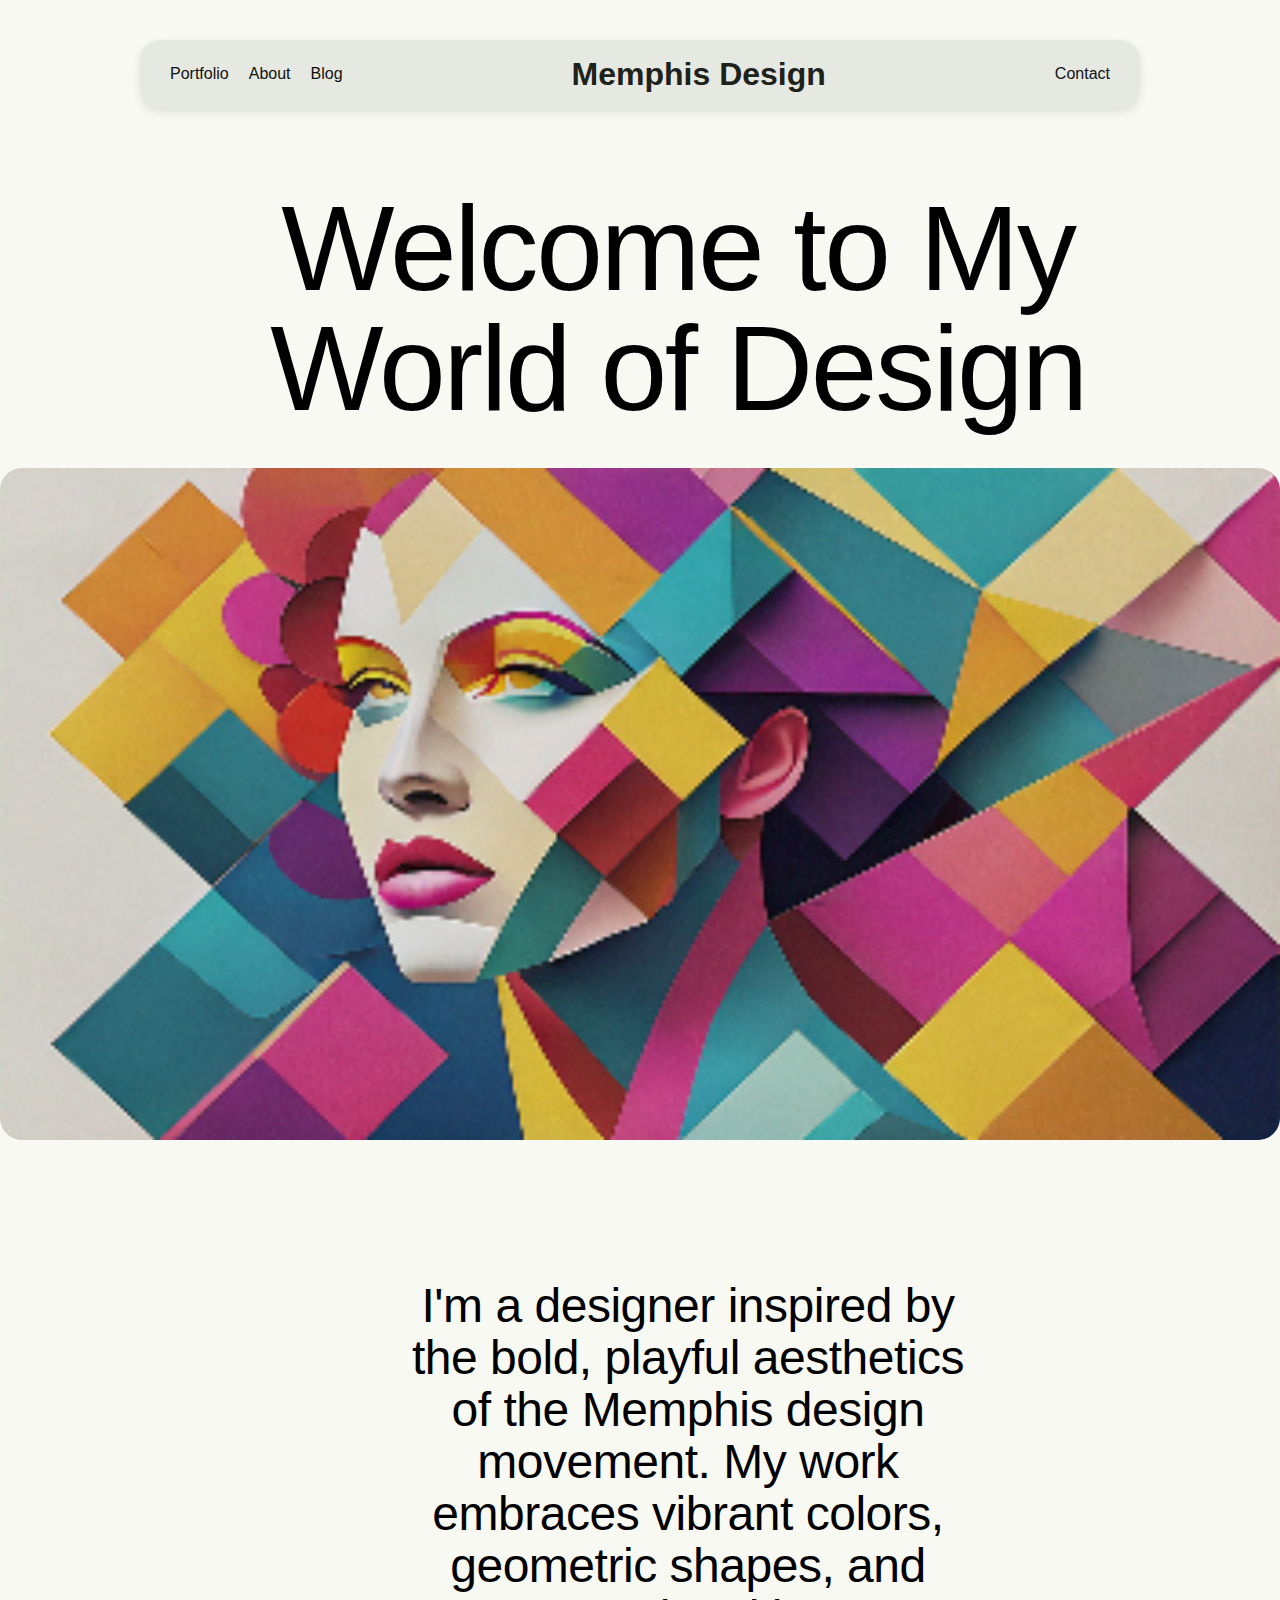
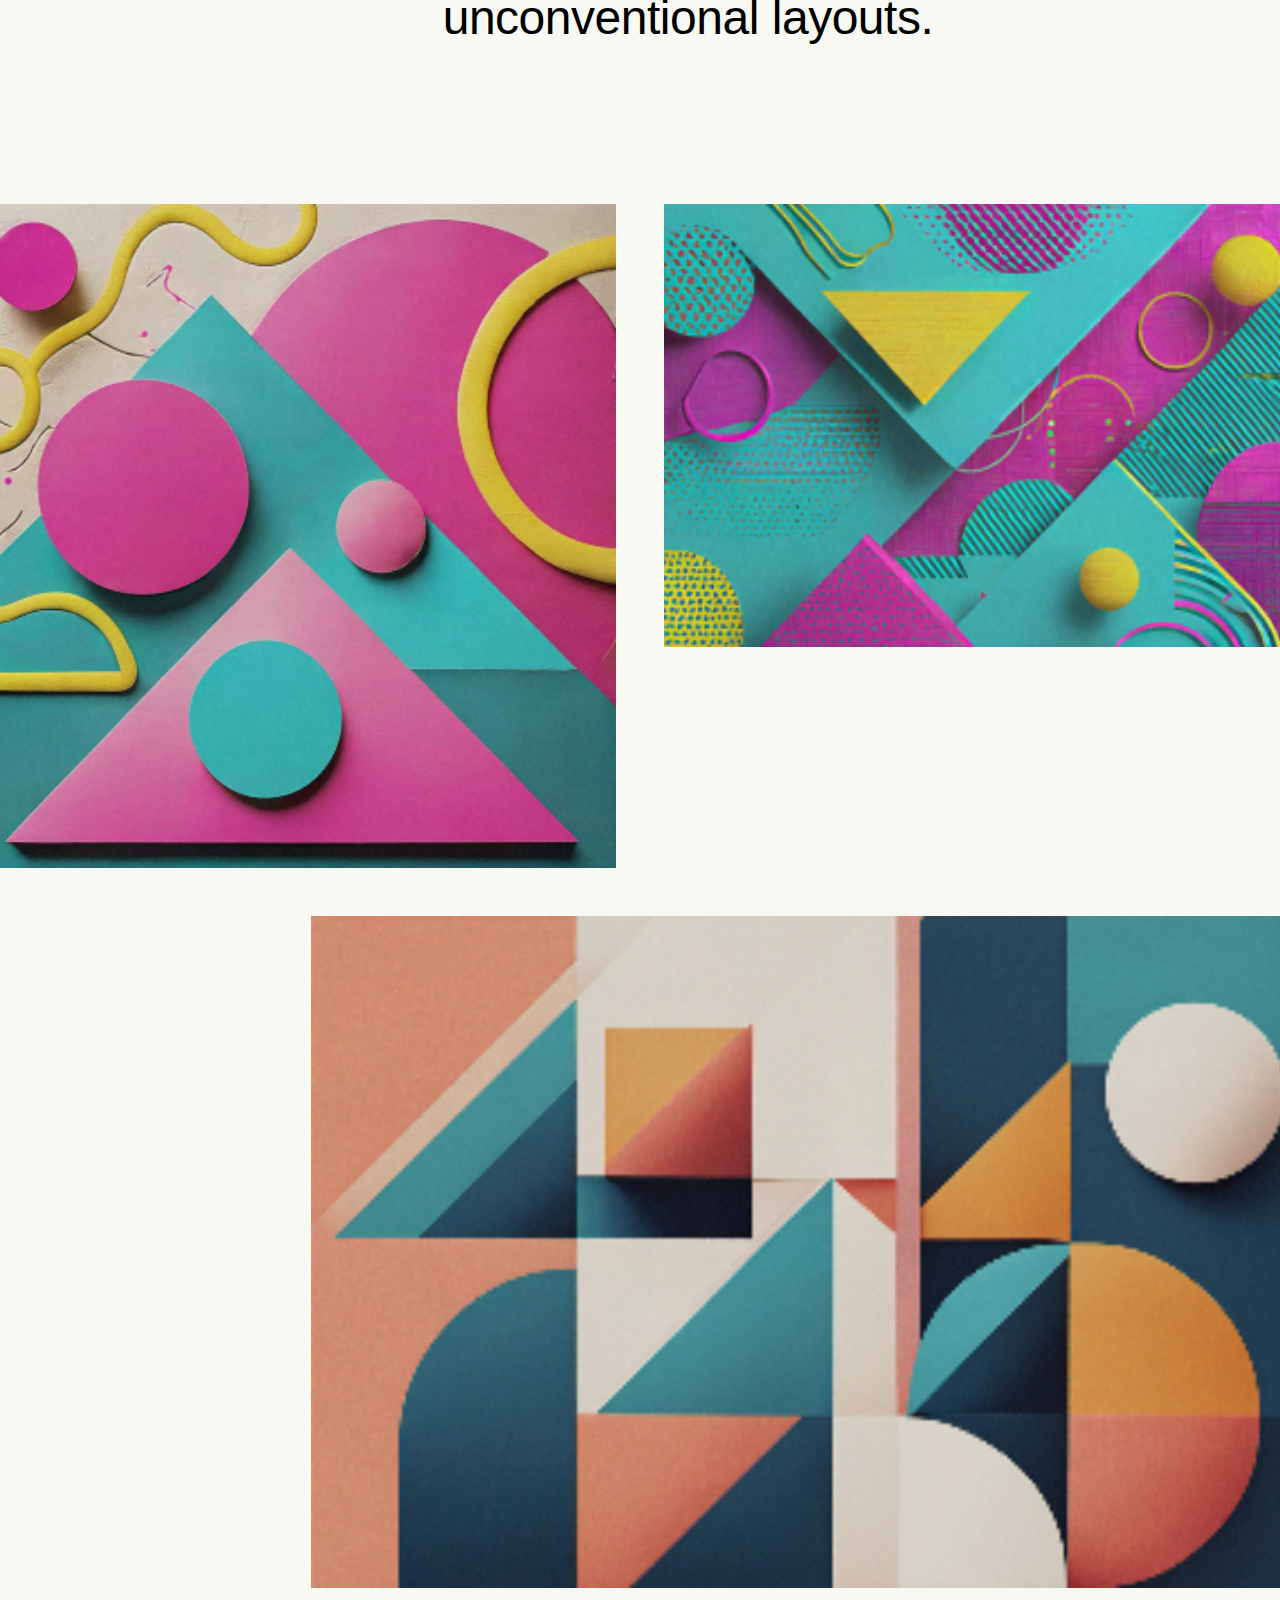
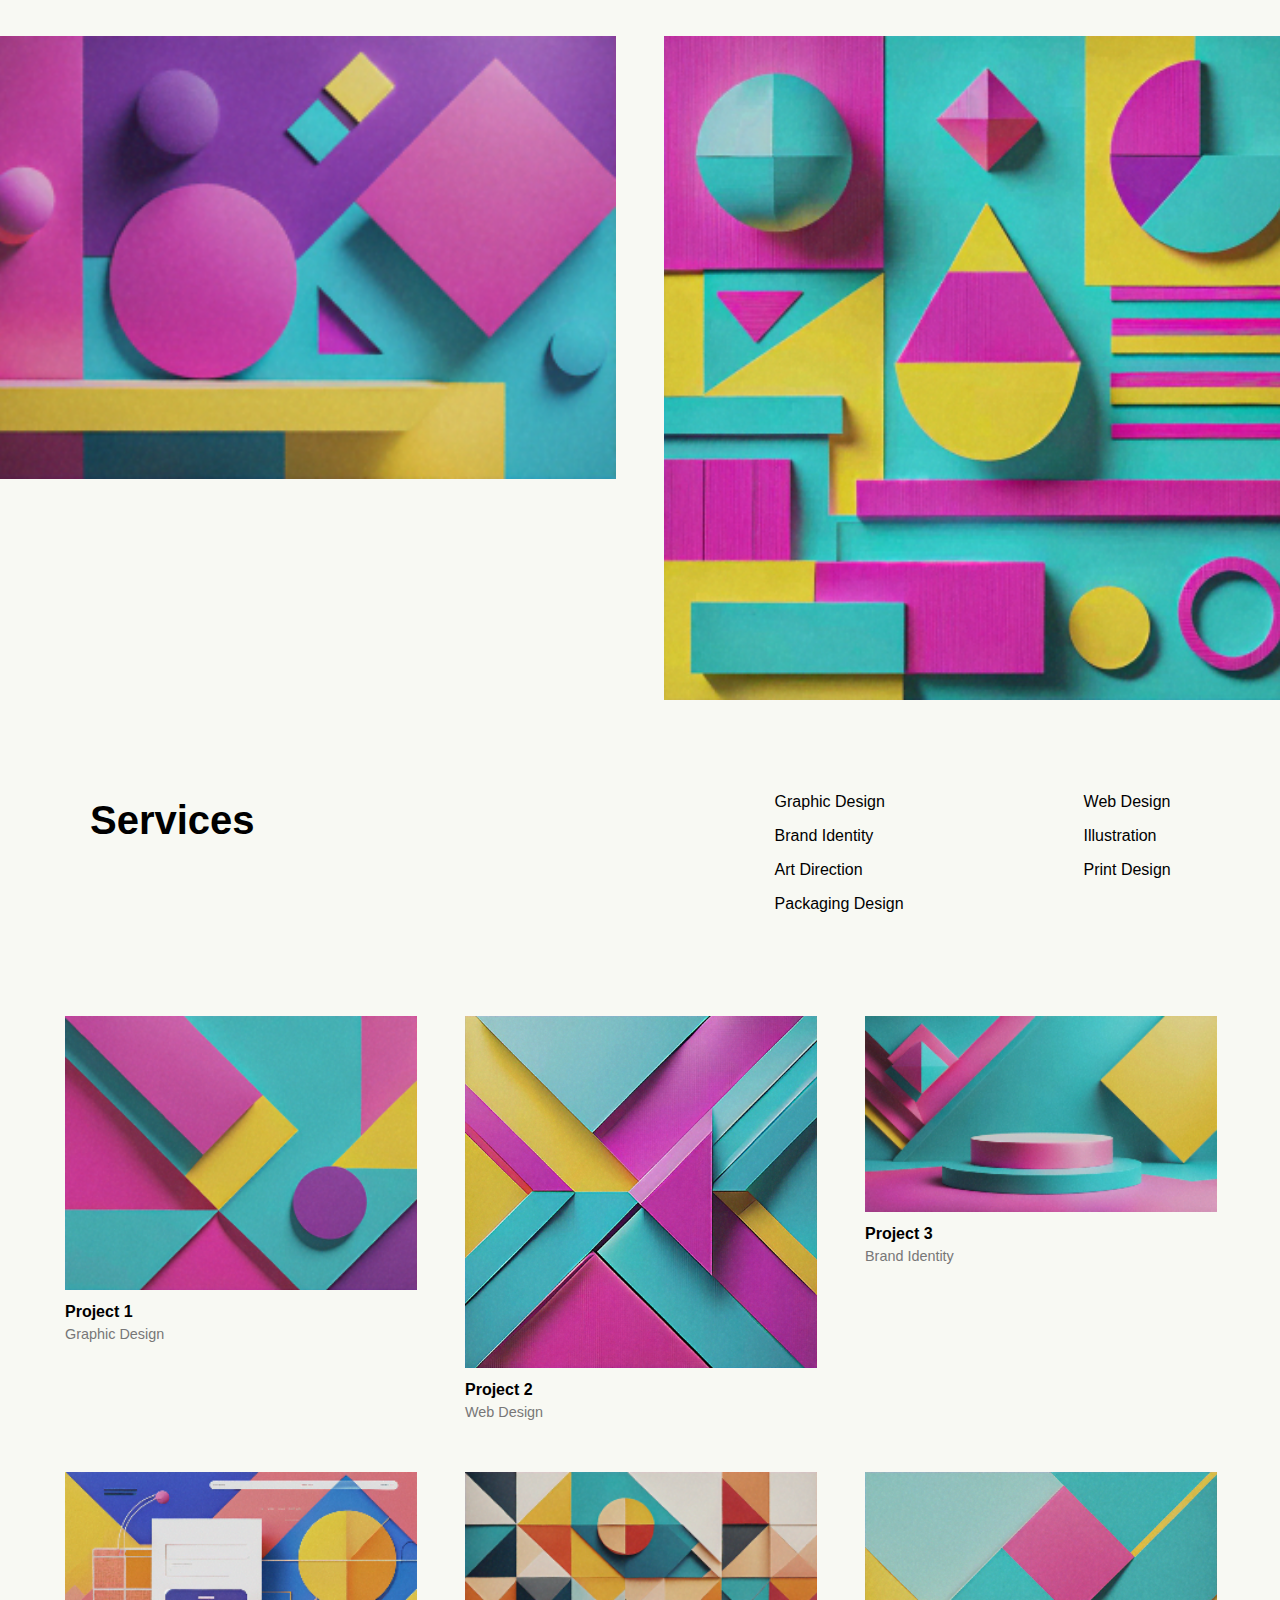
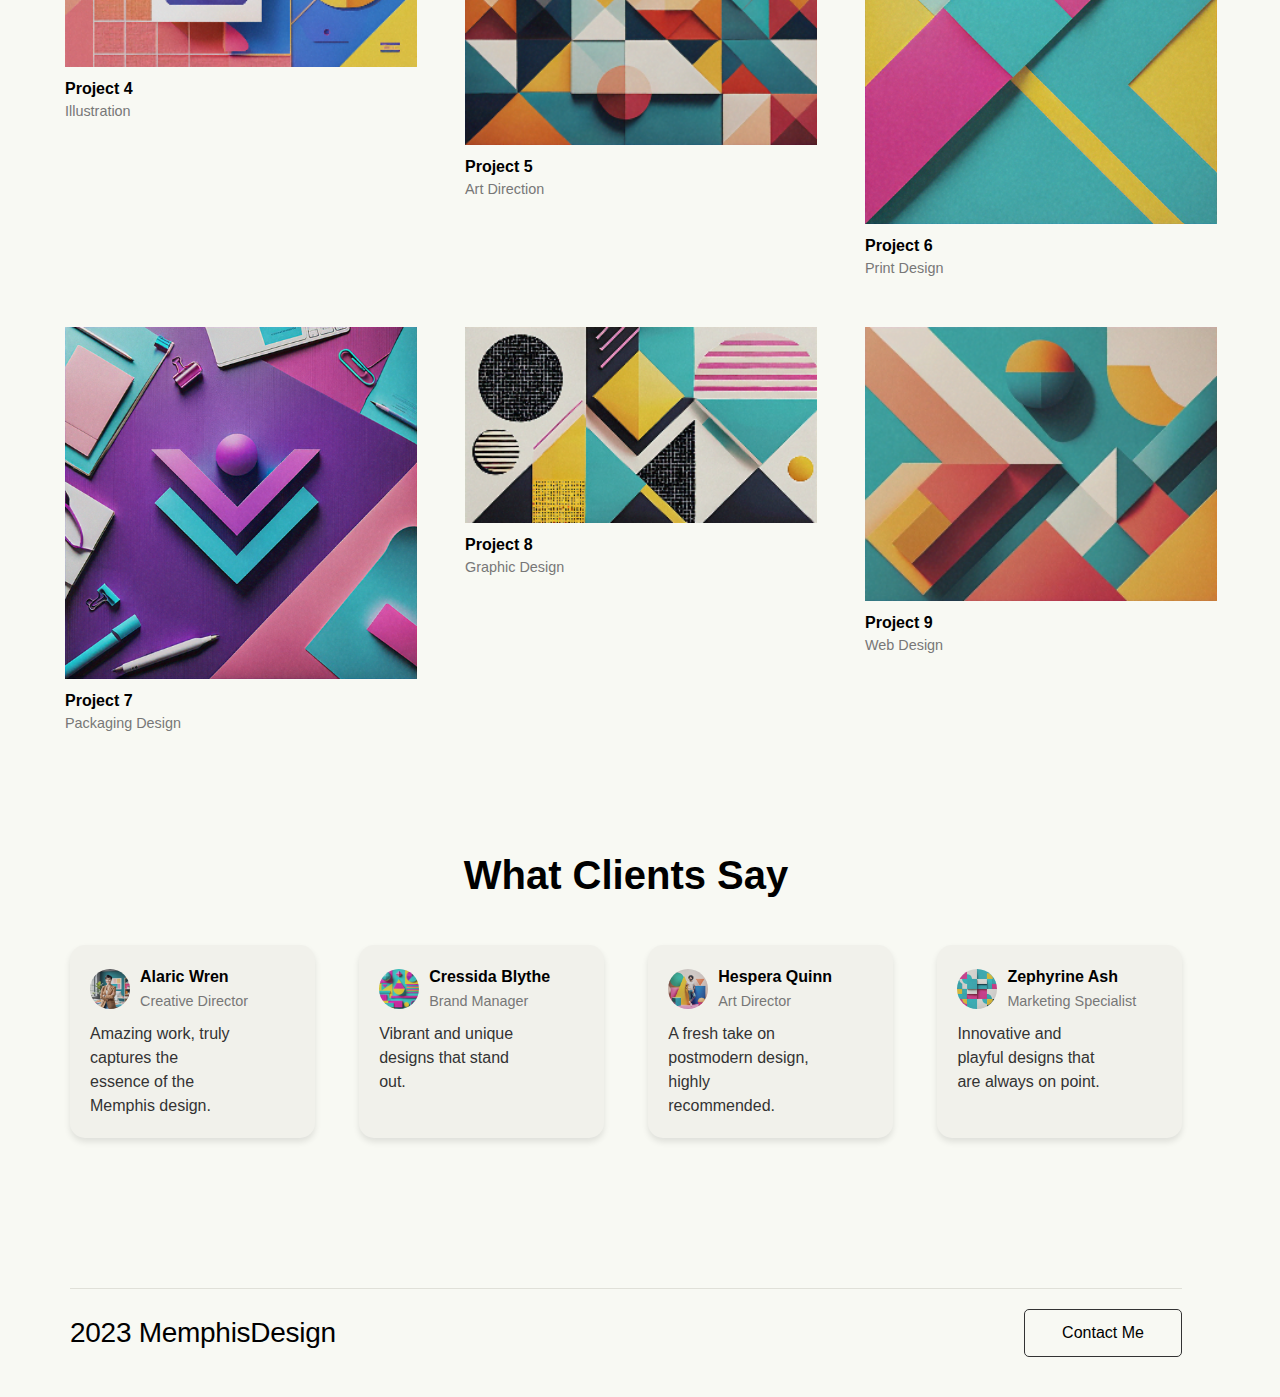
<file: index.html>
<!DOCTYPE html>
<html lang="en">

<head>
  <meta charset="UTF-8">
  <meta name="viewport" content="width=device-width, initial-scale=1.0">
  <title>MemphisDesign</title>
  <link rel="stylesheet" href="prateek.css">
</head>

<body>
   <!-- Navigation Bar -->
   <nav class="navbar">
    <ul class="nav-links">
        <li><a href="#">Portfolio</a></li>
        <li><a href="#">About</a></li>
        <li><a href="#">Blog</a></li>
    </ul>
    <div class="logo">Memphis Design</span></div>
    <ul class="nav-links">
        <li><a href="#">Contact</a></li>
    </ul>
</nav>

  <!-- Header Section -->
  <header class="header">
    <h2 class="headline">
      <span>Welcome to My World of Design</span>

    </h2>
    <!-- Image Section -->
    <div class="hero-image">
      <img src="mainimg.png" alt="Colorful Geometric Artwork">
    </div>
  </header>


  <!-- Intro Section -->
  <section class="intro">
    <p>
      I'm a designer inspired by the bold, playful aesthetics of the Memphis design movement.
      My work embraces vibrant colors, geometric shapes, and unconventional layouts.
    </p>
  </section>

  <!-- Image Grid Section -->
  <section class="image-grid">
    <div class="image-row">
      <img src="project1.png" style= "width: 648px; height:664px; " alt="Geometric Design 1">
      <img src="project2.png" style="width: 648px; height: 443px; "alt="Geometric Design 2">
    </div>
    <div class="image-row single">
      <img src="project3.png" style="width: 1008px; height: 672px; " alt="Geometric Design 3">
    </div>
    <div class="image-row">
      <img src="prjoect4.png" style="width: 648px; height: 443px;" alt="Geometric Design 4">
      <img src="prjoect6.png" style="width: 648px; height: 664px;"  alt="Geometric Design 5">
    </div>
  </section>


  <div class="container">
    <h1 class="services-title">Services</h1>
    <div class="services-list">
        <div class="column1">
            <p>Graphic Design</p>
            <p>Brand Identity</p>
            <p>Art Direction</p>
            <p>Packaging Design</p>
        </div>
        <div class="column2">
            <p>Web Design</p>
            <p>Illustration</p>
            <p>Print Design</p>
        </div>
    </div>
</div>
       
    </section>

    <section class="projects">
        <div class="project" id="project1">
            <img src="image1..png" alt="Project 1">
            <p class="project-title">Project 1</p>
            <p class="project-category">Graphic Design</p>
        </div>
        <div class="project" id="project2">
            <img src="image2.png" alt="Project 2">
            <p class="project-title">Project 2</p>
            <p class="project-category">Web Design</p>
        </div>
        <div class="project" id="project3">
            <img src="image3.png" alt="Project 3">
            <p class="project-title">Project 3</p>
            <p class="project-category">Brand Identity</p>
        </div>
        <div class="project" id="project4">
            <img src="image4.png" alt="Project 4">
            <p class="project-title">Project 4</p>
            <p class="project-category">Illustration</p>
        </div>
        <div class="project" id="project5">
            <img src="image5.png" alt="Project 5">
            <p class="project-title">Project 5</p>
            <p class="project-category">Art Direction</p>
        </div>
        <div class="project" id="project6">
            <img src="image6.png" alt="Project 6">
            <p class="project-title">Project 6</p>
            <p class="project-category">Print Design</p>
        </div>
        <div class="project" id="project7">
            <img src="image7.png" alt="Project 7">
            <p class="project-title">Project 7</p>
            <p class="project-category">Packaging Design</p>
        </div>
        <div class="project" id="project8">
            <img src="image8.png" alt="Project 8">
            <p class="project-title">Project 8</p>
            <p class="project-category">Graphic Design</p>
        </div>
        <div class="project" id="project9">
            <img src="image9.png" alt="Project 9">
            <p class="project-title">Project 9</p>
            <p class="project-category">Web Design</p>
        </div>
    </section>
</div>


<div class="footer-cards">
  <!-- Section Title -->
  <h1 class="section-title">What Clients Say</h1>

  <!-- Testimonials Section -->
  <div class="testimonials">
      <!-- Testimonial 1 -->
      <div class="testimonial-card">
          <div class="client-info">
              <img src="avatar1.png" alt="Client 1" class="avatar">
              <div>
                  <p class="client-name">Alaric Wren</p>
                  <p class="client-title">Creative Director</p>
              </div>
          </div>
          <p class="testimonial-text">
              Amazing work, truly captures the essence of the Memphis design.
          </p>
      </div>

      <!-- Testimonial 2 -->
      <div class="testimonial-card">
          <div class="client-info">
              <img src="avatar2.png" alt="Client 2" class="avatar">
              <div>
                  <p class="client-name">Cressida Blythe</p>
                  <p class="client-title">Brand Manager</p>
              </div>
          </div>
          <p class="testimonial-text">
              Vibrant and unique designs that stand out.
          </p>
      </div>

      <!-- Testimonial 3 -->
      <div class="testimonial-card">
          <div class="client-info">
              <img src="avatar3.png" alt="Client 3" class="avatar">
              <div>
                  <p class="client-name">Hespera Quinn</p>
                  <p class="client-title">Art Director</p>
              </div>
          </div>
          <p class="testimonial-text">
              A fresh take on postmodern design, highly recommended.
          </p>
      </div>

      <!-- Testimonial 4 -->
      <div class="testimonial-card">
          <div class="client-info">
              <img src="avatar4.png" alt="Client 4" class="avatar">
              <div>
                  <p class="client-name">Zephyrine Ash</p>
                  <p class="client-title">Marketing Specialist</p>
              </div>
          </div>
          <p class="testimonial-text">
              Innovative and playful designs that are always on point.
          </p>
      </div>
  </div>

  <!-- Footer -->
  <footer class="footer">
      <p>2023 <span class="brand">MemphisDesign</span></p>
      <button class="contact-button">Contact Me</button>
  </footer>
</div>

</body>

</html>
</file>
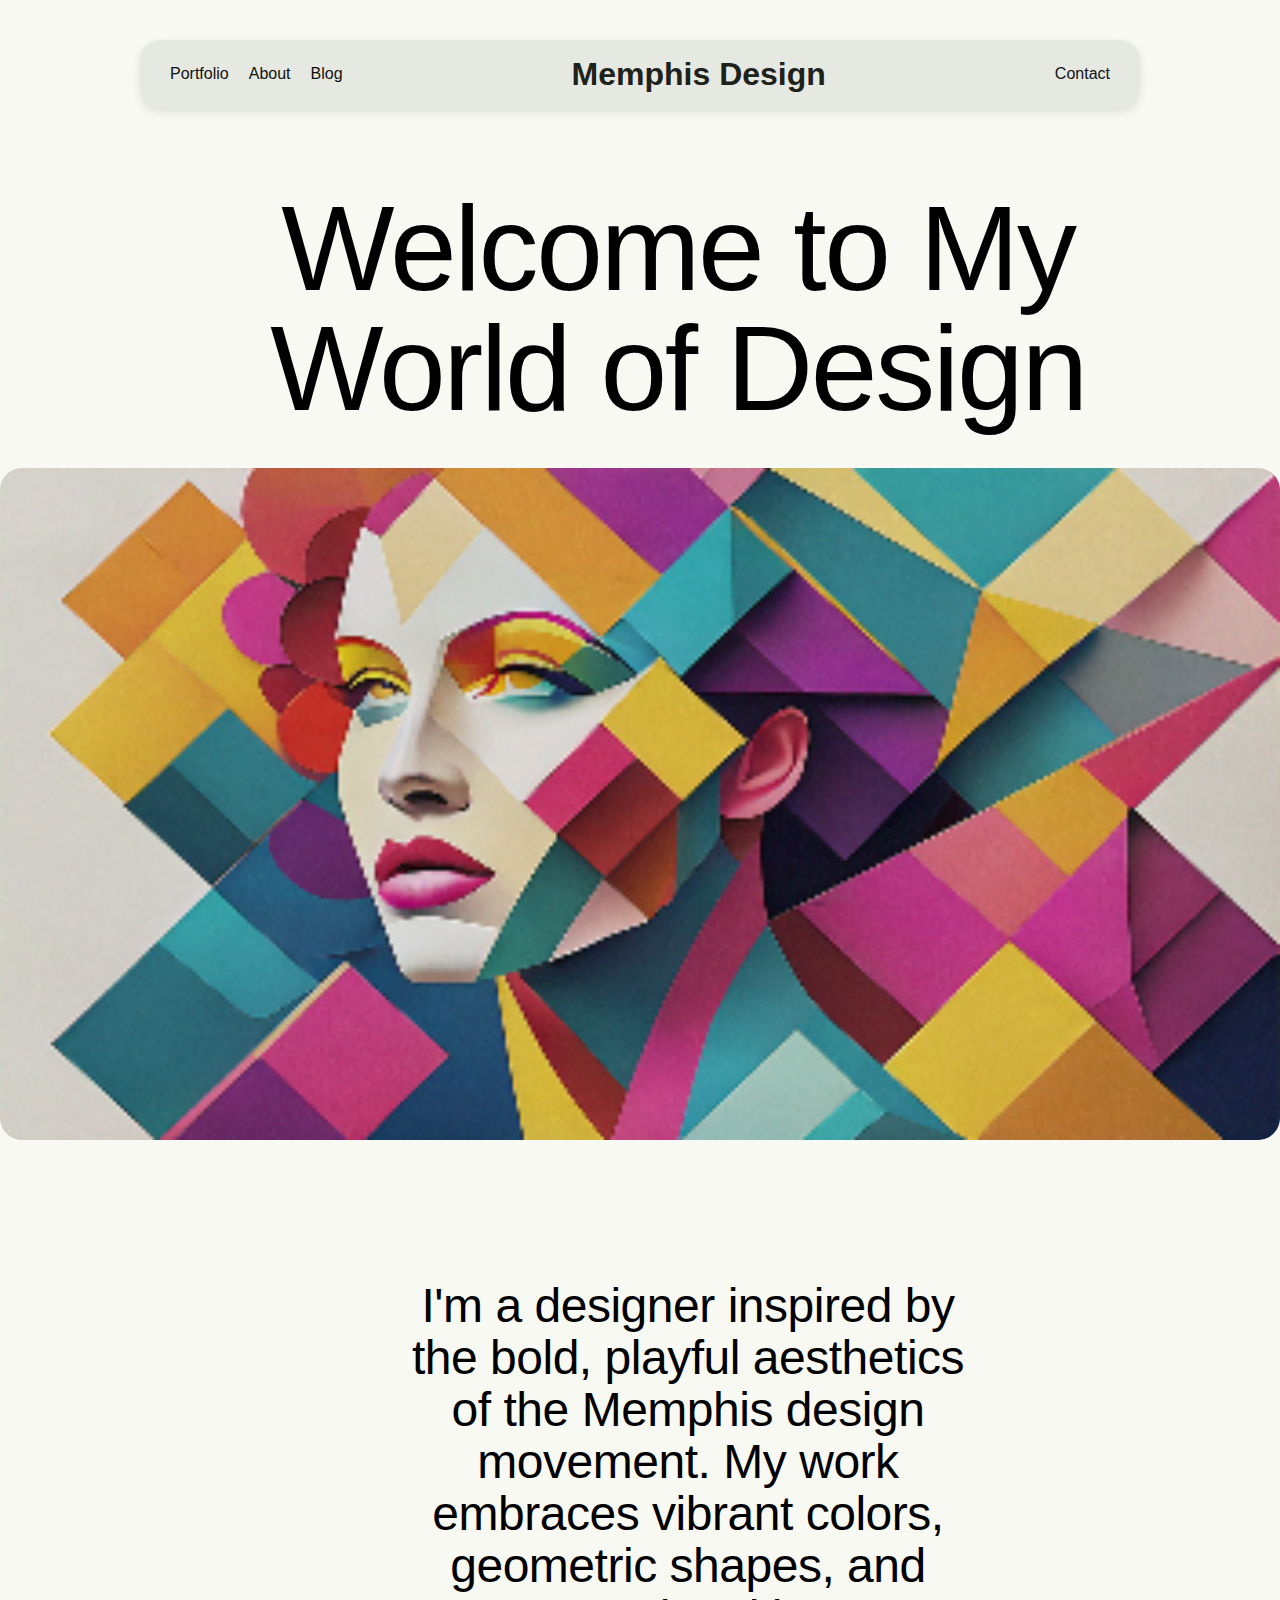
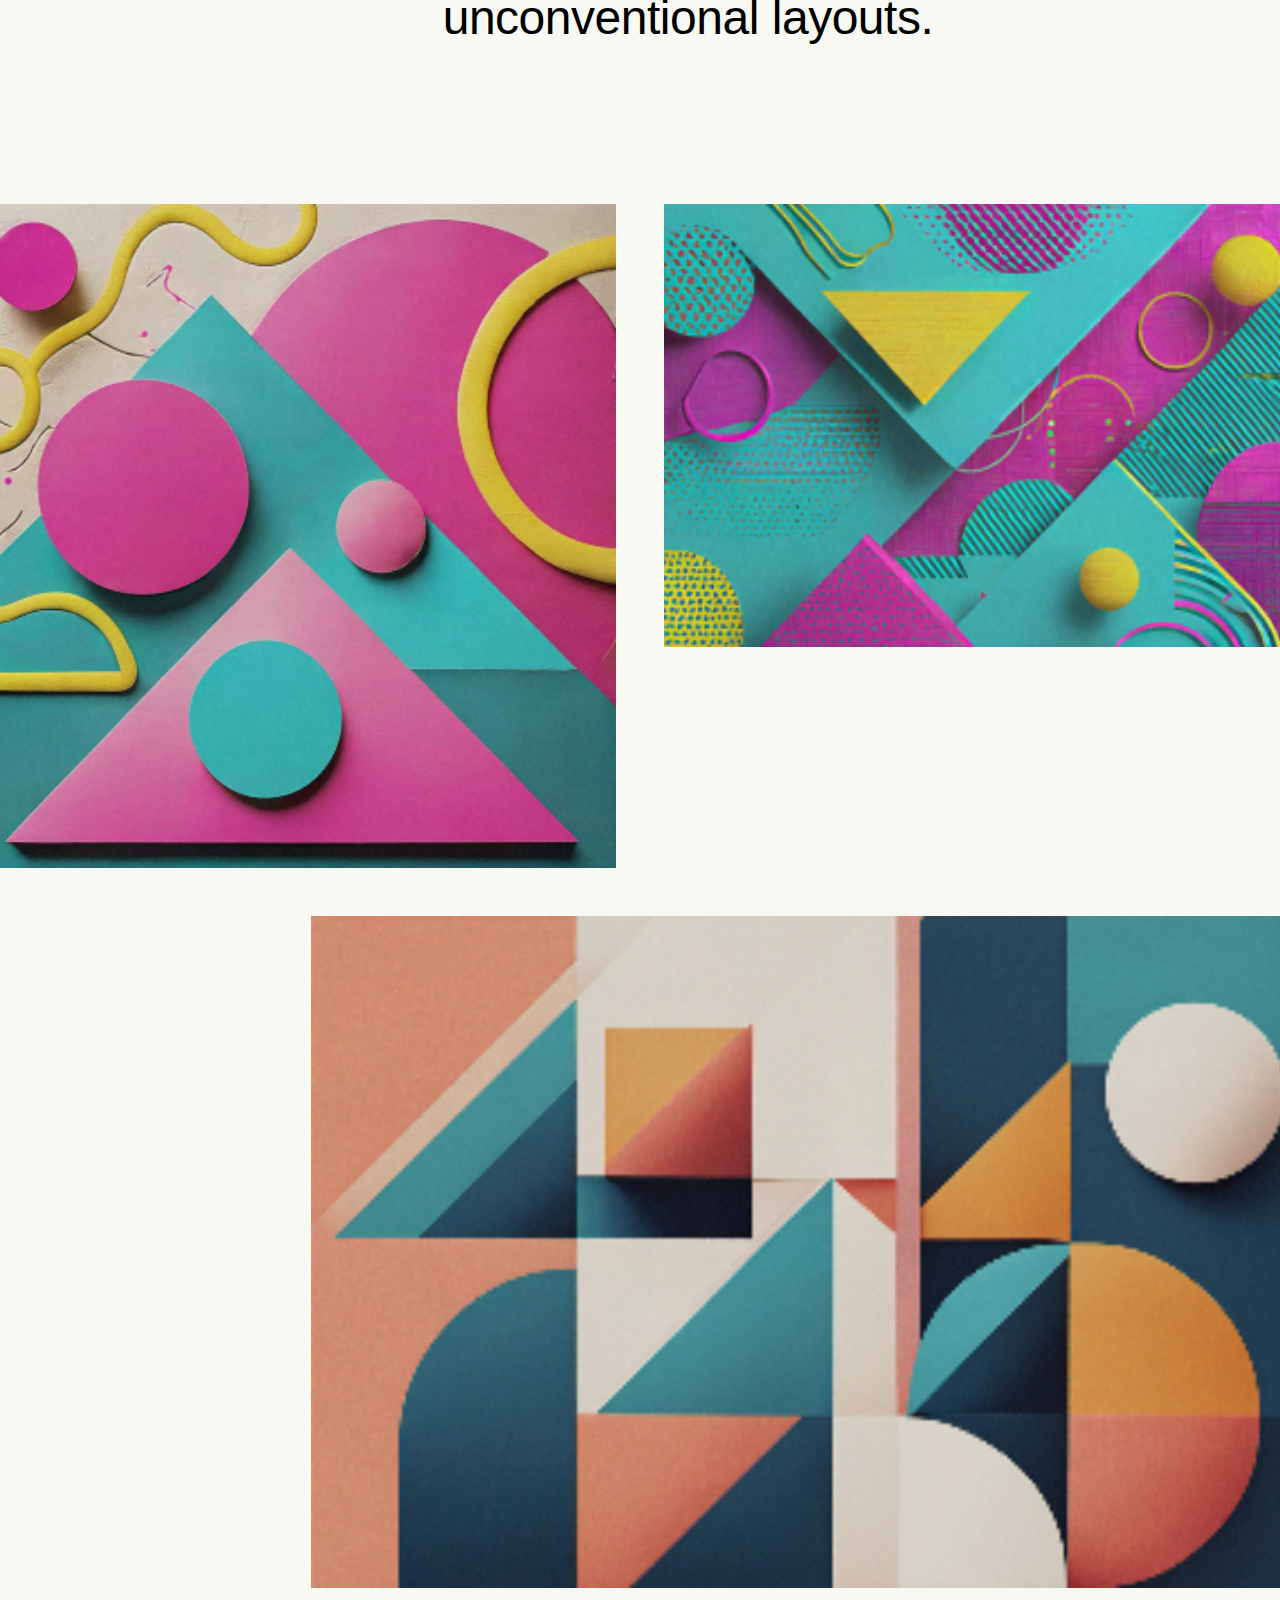
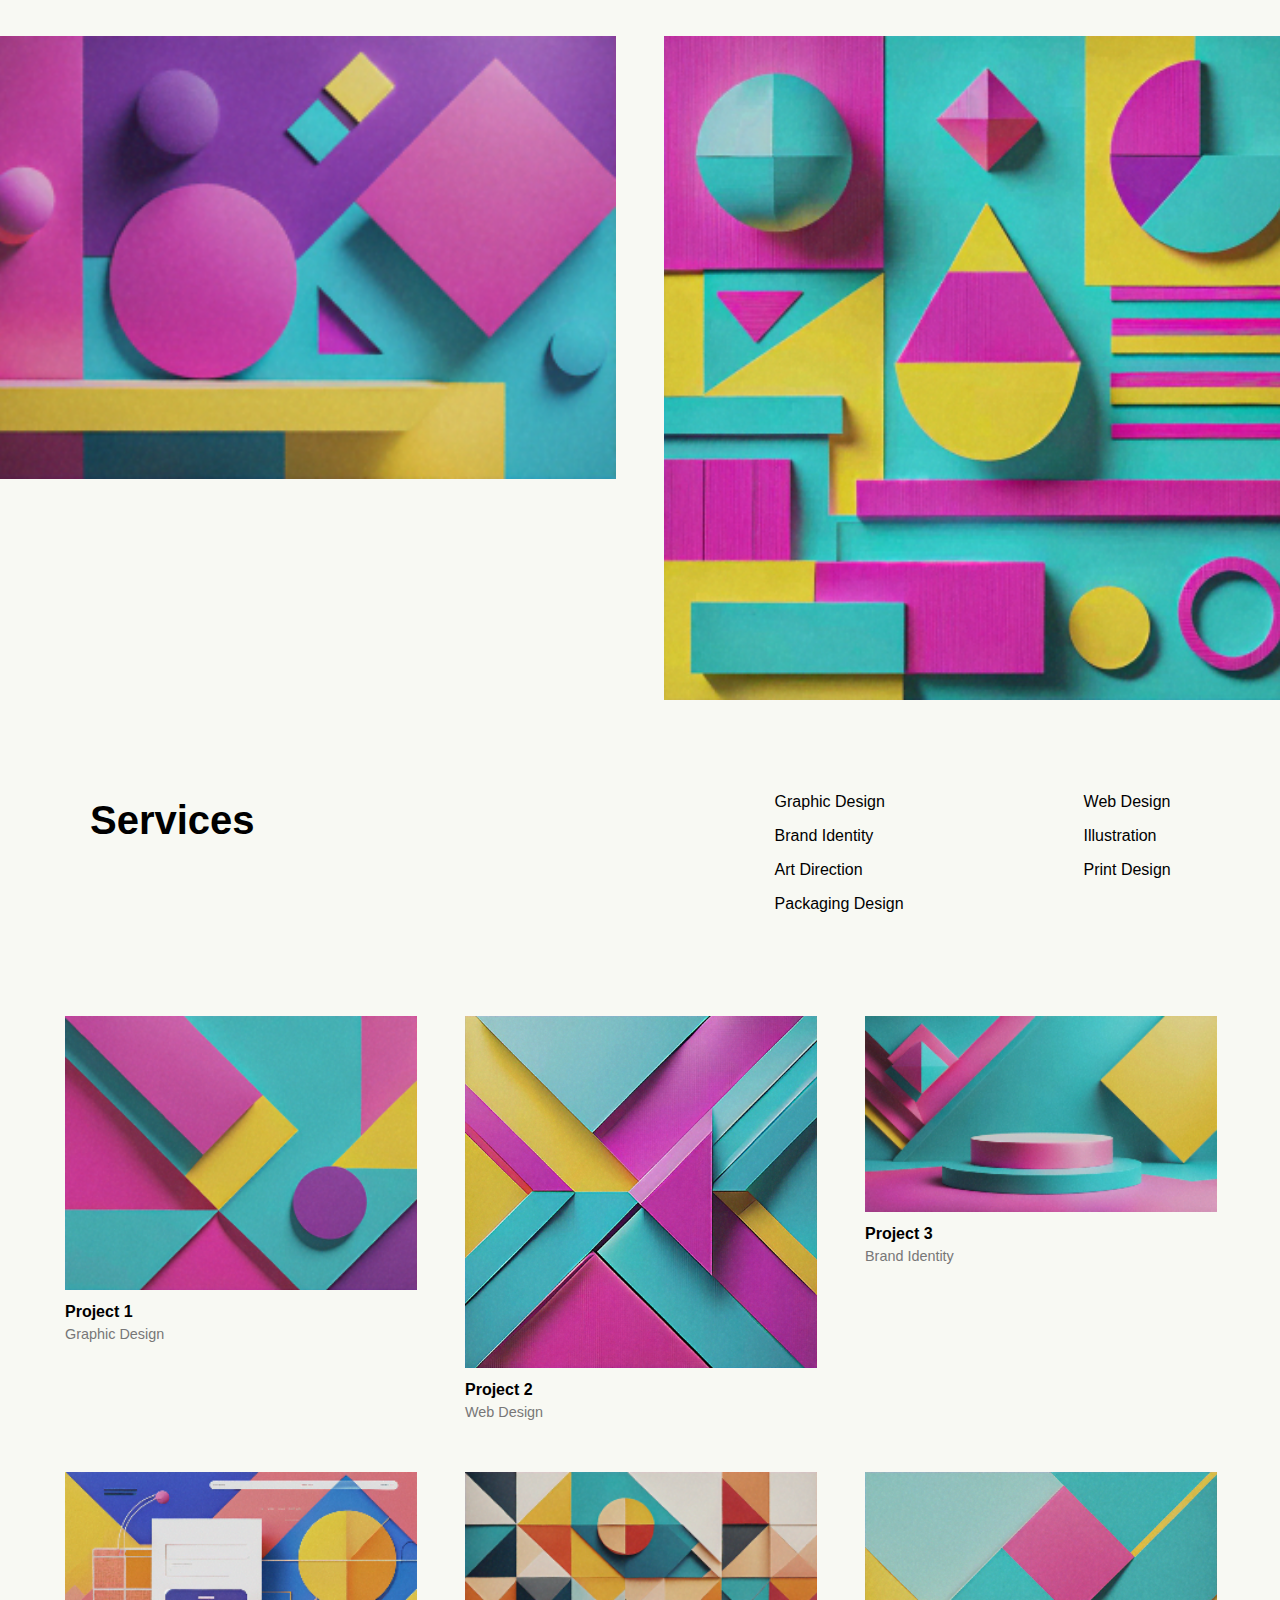
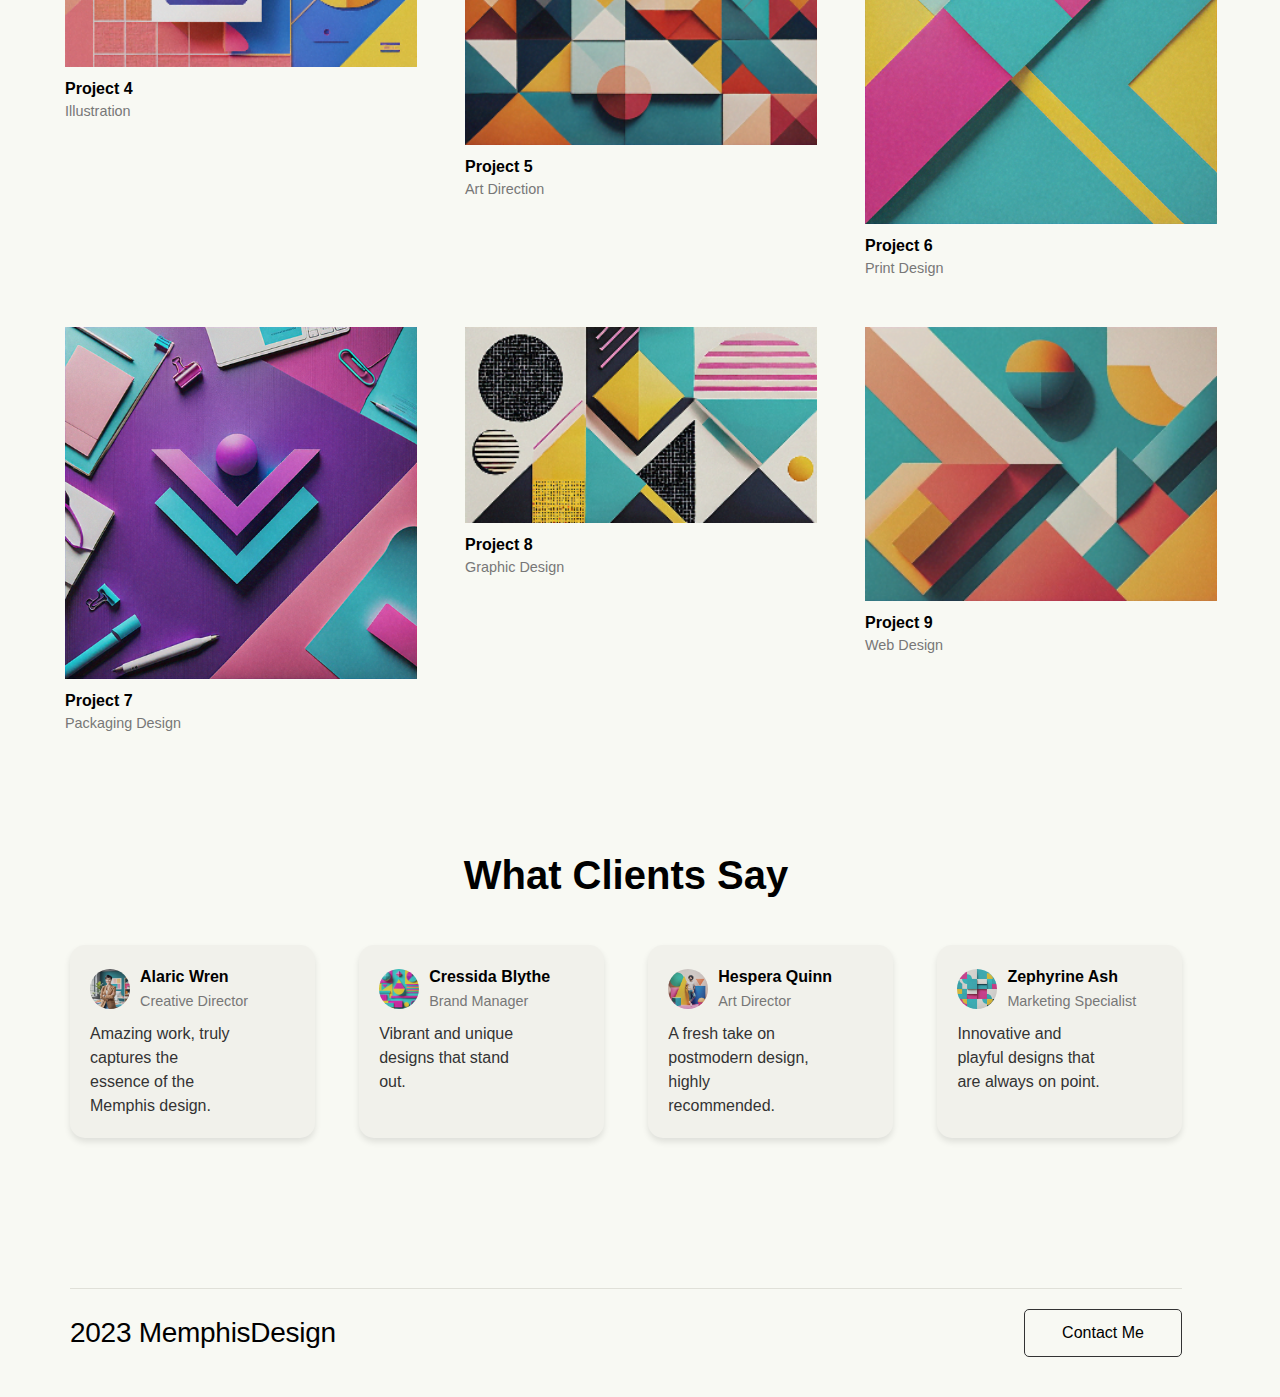
<file: PRATEEK.html>
<!DOCTYPE html>
<html lang="en">

<head>
  <meta charset="UTF-8">
  <meta name="viewport" content="width=device-width, initial-scale=1.0">
  <title>MemphisDesign</title>
  <link rel="stylesheet" href="prateek.css">
</head>

<body>
   <!-- Navigation Bar -->
   <nav class="navbar">
    <ul class="nav-links">
        <li><a href="#">Portfolio</a></li>
        <li><a href="#">About</a></li>
        <li><a href="#">Blog</a></li>
    </ul>
    <div class="logo">Memphis Design</span></div>
    <ul class="nav-links">
        <li><a href="#">Contact</a></li>
    </ul>
</nav>

  <!-- Header Section -->
  <header class="header">
    <h2 class="headline">
      <span>Welcome to My World of Design</span>

    </h2>
    <!-- Image Section -->
    <div class="hero-image">
      <img src="mainimg.png" alt="Colorful Geometric Artwork">
    </div>
  </header>


  <!-- Intro Section -->
  <section class="intro">
    <p>
      I'm a designer inspired by the bold, playful aesthetics of the Memphis design movement.
      My work embraces vibrant colors, geometric shapes, and unconventional layouts.
    </p>
  </section>

  <!-- Image Grid Section -->
  <section class="image-grid">
    <div class="image-row">
      <img src="project1.png" style= "width: 648px; height:664px; " alt="Geometric Design 1">
      <img src="project2.png" style="width: 648px; height: 443px; "alt="Geometric Design 2">
    </div>
    <div class="image-row single">
      <img src="project3.png" style="width: 1008px; height: 672px; " alt="Geometric Design 3">
    </div>
    <div class="image-row">
      <img src="prjoect4.png" style="width: 648px; height: 443px;" alt="Geometric Design 4">
      <img src="prjoect6.png" style="width: 648px; height: 664px;"  alt="Geometric Design 5">
    </div>
  </section>


  <div class="container">
    <h1 class="services-title">Services</h1>
    <div class="services-list">
        <div class="column1">
            <p>Graphic Design</p>
            <p>Brand Identity</p>
            <p>Art Direction</p>
            <p>Packaging Design</p>
        </div>
        <div class="column2">
            <p>Web Design</p>
            <p>Illustration</p>
            <p>Print Design</p>
        </div>
    </div>
</div>
       
    </section>

    <section class="projects">
        <div class="project" id="project1">
            <img src="image1..png" alt="Project 1">
            <p class="project-title">Project 1</p>
            <p class="project-category">Graphic Design</p>
        </div>
        <div class="project" id="project2">
            <img src="image2.png" alt="Project 2">
            <p class="project-title">Project 2</p>
            <p class="project-category">Web Design</p>
        </div>
        <div class="project" id="project3">
            <img src="image3.png" alt="Project 3">
            <p class="project-title">Project 3</p>
            <p class="project-category">Brand Identity</p>
        </div>
        <div class="project" id="project4">
            <img src="image4.png" alt="Project 4">
            <p class="project-title">Project 4</p>
            <p class="project-category">Illustration</p>
        </div>
        <div class="project" id="project5">
            <img src="image5.png" alt="Project 5">
            <p class="project-title">Project 5</p>
            <p class="project-category">Art Direction</p>
        </div>
        <div class="project" id="project6">
            <img src="image6.png" alt="Project 6">
            <p class="project-title">Project 6</p>
            <p class="project-category">Print Design</p>
        </div>
        <div class="project" id="project7">
            <img src="image7.png" alt="Project 7">
            <p class="project-title">Project 7</p>
            <p class="project-category">Packaging Design</p>
        </div>
        <div class="project" id="project8">
            <img src="image8.png" alt="Project 8">
            <p class="project-title">Project 8</p>
            <p class="project-category">Graphic Design</p>
        </div>
        <div class="project" id="project9">
            <img src="image9.png" alt="Project 9">
            <p class="project-title">Project 9</p>
            <p class="project-category">Web Design</p>
        </div>
    </section>
</div>


<div class="footer-cards">
  <!-- Section Title -->
  <h1 class="section-title">What Clients Say</h1>

  <!-- Testimonials Section -->
  <div class="testimonials">
      <!-- Testimonial 1 -->
      <div class="testimonial-card">
          <div class="client-info">
              <img src="avatar1.png" alt="Client 1" class="avatar">
              <div>
                  <p class="client-name">Alaric Wren</p>
                  <p class="client-title">Creative Director</p>
              </div>
          </div>
          <p class="testimonial-text">
              Amazing work, truly captures the essence of the Memphis design.
          </p>
      </div>

      <!-- Testimonial 2 -->
      <div class="testimonial-card">
          <div class="client-info">
              <img src="avatar2.png" alt="Client 2" class="avatar">
              <div>
                  <p class="client-name">Cressida Blythe</p>
                  <p class="client-title">Brand Manager</p>
              </div>
          </div>
          <p class="testimonial-text">
              Vibrant and unique designs that stand out.
          </p>
      </div>

      <!-- Testimonial 3 -->
      <div class="testimonial-card">
          <div class="client-info">
              <img src="avatar3.png" alt="Client 3" class="avatar">
              <div>
                  <p class="client-name">Hespera Quinn</p>
                  <p class="client-title">Art Director</p>
              </div>
          </div>
          <p class="testimonial-text">
              A fresh take on postmodern design, highly recommended.
          </p>
      </div>

      <!-- Testimonial 4 -->
      <div class="testimonial-card">
          <div class="client-info">
              <img src="avatar4.png" alt="Client 4" class="avatar">
              <div>
                  <p class="client-name">Zephyrine Ash</p>
                  <p class="client-title">Marketing Specialist</p>
              </div>
          </div>
          <p class="testimonial-text">
              Innovative and playful designs that are always on point.
          </p>
      </div>
  </div>

  <!-- Footer -->
  <footer class="footer">
      <p>2023 <span class="brand">MemphisDesign</span></p>
      <button class="contact-button">Contact Me</button>
  </footer>
</div>

</body>

</html>
</file>
<file: prateek.css>
/* General Reset */
* {
  margin: 0;
  padding: 0;
  box-sizing: border-box;
  font-family: 'Arial', sans-serif;
}

/* Body Styling */
body {
  background-color: #f8f9f3;
  color: #000;
  line-height: 1.5;
}

/* Navigation Bar */
.navbar {
  background-color: #e6e9e1; /* Light gray-green background */
  display: flex;
  justify-content: space-between;
  align-items: center;
  padding: 10px 30px;
  margin: 40px auto;
  max-width: 1000px;
  border-radius: 20px;
  box-shadow: 0px 4px 10px rgba(0, 0, 0, 0.1);
}

.nav-links {
  display: flex;
  gap: 20px;
  list-style: none;
}

.nav-links a {
  color: #111;
  font-weight: 500;
  font-size: 1rem;
  transition: color 0.3s ease;
  text-decoration: none;
}

.nav-links a:hover {
  color: #555;
}

.logo {
  font-size: 2rem;
  font-weight: bold;
  color: rgba(29, 34, 27, 1);
  font-style: Syne;
}

/* Headline Section */
.header {
  text-align: center;
  margin: 80px 0;
}

.headline {
  font-size: 120px;
  font-weight: 400;
  line-height: 120px;
  letter-spacing: -0.02em;
  width: 70%;
  margin-left: 230px;
}

/* Hero Image Section */
.hero-image {
  display: flex;
  justify-content: center;
  align-items: center;
  margin: 40px auto;
}

.hero-image img {
  border-radius: 10px;
  width: 1344px;
  height: 672px;
  gap: 0px;
  border-radius: 22px;
  border: 2px 0px 0px 0px;
  opacity: 0px;
}

/* Intro Section */
.intro {
  font-family: Cutive;
  font-size: 48px;
  font-weight: 400;
  line-height: 52px;
  letter-spacing: -0.01em;
  text-align: center;
  width: 45%;
  margin-left: 400px;
  margin-top: 140px;
  margin-bottom: 140px;
}

/* Image Grid Section */
.image-grid {
  display: flex;
  flex-direction: column;
  gap: 48px;
  margin: 0 auto;
  padding: 20px;
  width: 90%;
}

.image-row {
  display: flex;
  justify-content: center;
  gap: 48px;
}

.image-row.single {
  margin-right: -350px;
}

.image-row img {
  height: auto;
}

/* Container Styling */
.container {
  display: flex;
  align-items: flex-start;
  margin-top: 70px;
  margin-bottom: 100px;
}

/* Services Title */
.services-title {
  font-size: 2.5rem;
  font-weight: bold;
  margin-left: 90px;
  white-space: nowrap;
}

/* Services List */
.services-list {
  display: flex;
  gap: 180px;
  flex: 1;
}

.column1 {
  display: flex;
  flex-direction: column;
  gap: 10px;
  margin-left: 520px;
}

.column2 {
  display: flex;
  flex-direction: column;
  gap: 10px;
}

.column1 .column2 p {
  font-size: 1.2rem;
  line-height: 1.5;
}

/* Projects Section */
.projects {
  display: grid;
  grid-template-columns: repeat(3, 1fr);
  gap: 48px;
  width: 90%;
  margin-left: 65px;
}

.project {
  position: relative;
  text-align: left;
}

.project img {
  width: 100%;
  display: block;
}

.project-title {
  font-weight: bold;
  margin-top: 10px;
}

.project-category {
  color: #777;
  font-size: 0.9rem;
}

/* Footer Section */
.footer-cards {
  width: 90%;
  margin-left: 50px;
  padding: 40px 20px;
  text-align: center;
  margin-top: 70px;
}

/* Section Title */
.section-title {
  font-size: 2.5rem;
  margin-bottom: 40px;
}

/* Testimonials Section */
.testimonials {
  display: flex;
  justify-content: space-between;
  gap: 20px;
}

.testimonial-card {
  background-color: #f1f1eb;
  border-radius: 15px;
  padding: 20px;
  width: 22%;
  box-shadow: 0 4px 6px rgba(0, 0, 0, 0.1);
  text-align: left;
}

.client-info {
  display: flex;
  align-items: center;
  margin-bottom: 10px;
}

.avatar {
  width: 40px;
  height: 40px;
  border-radius: 50%;
  margin-right: 10px;
}

.client-name {
  font-weight: bold;
  font-size: 1rem;
  margin-bottom: 2px;
}

.client-title {
  font-size: 0.9rem;
  color: #777;
}

.testimonial-text {
  font-size: 1rem;
  color: #333;
  margin-top: 10px;
  width: 70%;
}

/* Footer Section */
.footer {
  display: flex;
  justify-content: space-between;
  align-items: center;
  margin-top: 150px;
  padding-top: 20px;
  border-top: 1px solid #e0e0d8;
}

.footer .brand {
  font-size: 28px;
  font-weight: 400;
  line-height: 32px;
  letter-spacing: -0.01em;
  text-align: left;
}

footer p {
  font-size: 28px;
  font-weight: 400;
  line-height: 32px;
  letter-spacing: -0.01em;
}

.contact-button {
  background-color: #f8f9f3;
  border: 1px solid #333;
  border-radius: 5px;
  padding: 8px 16px;
  font-size: 1rem;
  cursor: pointer;
  transition: all 0.3s ease;
  width: 158px;
  height: 48px;
}

/* media query start */
@media screen and (max-width: 1200px) {
  .navbar {
    padding: 10px 20px;
  }

  .headline {
    font-size: 90px;
    margin-left: 150px;
    width: 80%;
  }

  .intro {
    font-size: 36px;
    width: 60%;
    margin-left: 100px;
  }

  .services-list {
    gap: 120px;
  }

  .projects {
    grid-template-columns: repeat(2, 1fr);
  }

  .footer {
    flex-direction: column;
    text-align: center;
  }

  .footer-cards {
    width: 100%;
  }
}


@media screen and (max-width: 800px) {
  .navbar {
    flex-direction: column;
    align-items: center;
    padding: 20px;
  }

  .navbar .nav-links {
    flex-direction: column;
    gap: 10px;
    margin-top: 20px;
  }

  .headline {
    font-size: 70px;
    width: 90%;
    margin-left: 50px;
  }

  .intro {
    font-size: 32px;
    margin-left: 30px;
    width: 70%;
  }

  .image-grid {
    width: 100%;
    padding: 10px;
  }

  .image-row {
    flex-direction: column;
    gap: 20px;
  }

  .projects {
    grid-template-columns: 1fr;
    width: 100%;
    margin-left: 0;
  }

  .footer {
    flex-direction: column;
    align-items: center;
    text-align: center;
    padding: 20px;
  }

  .contact-button {
    width: 100%;
    margin-top: 20px;
  }
}

/* For screens 480px and below (Phones) */
@media screen and (max-width: 480px) {
  .navbar {
    padding: 10px;
    text-align: center;
  }

  .nav-links a {
    font-size: 1rem;
  }

  .headline {
    font-size: 50px;
    margin-left: 20px;
    width: 100%;
  }

  .intro {
    font-size: 28px;
    margin-left: 20px;
    width: 80%;
  }

  .services-title {
    font-size: 1.8rem;
  }

  .projects {
    grid-template-columns: 1fr;
    gap: 20px;
    width: 100%;
    margin-left: 0;
  }

  .footer {
    flex-direction: column;
    align-items: center;
    text-align: center;
    padding: 20px;
  }

  .footer-cards {
    width: 100%;
  }

  .contact-button {
    width: 100%;
    margin-top: 20px;
  }
}
</file>
